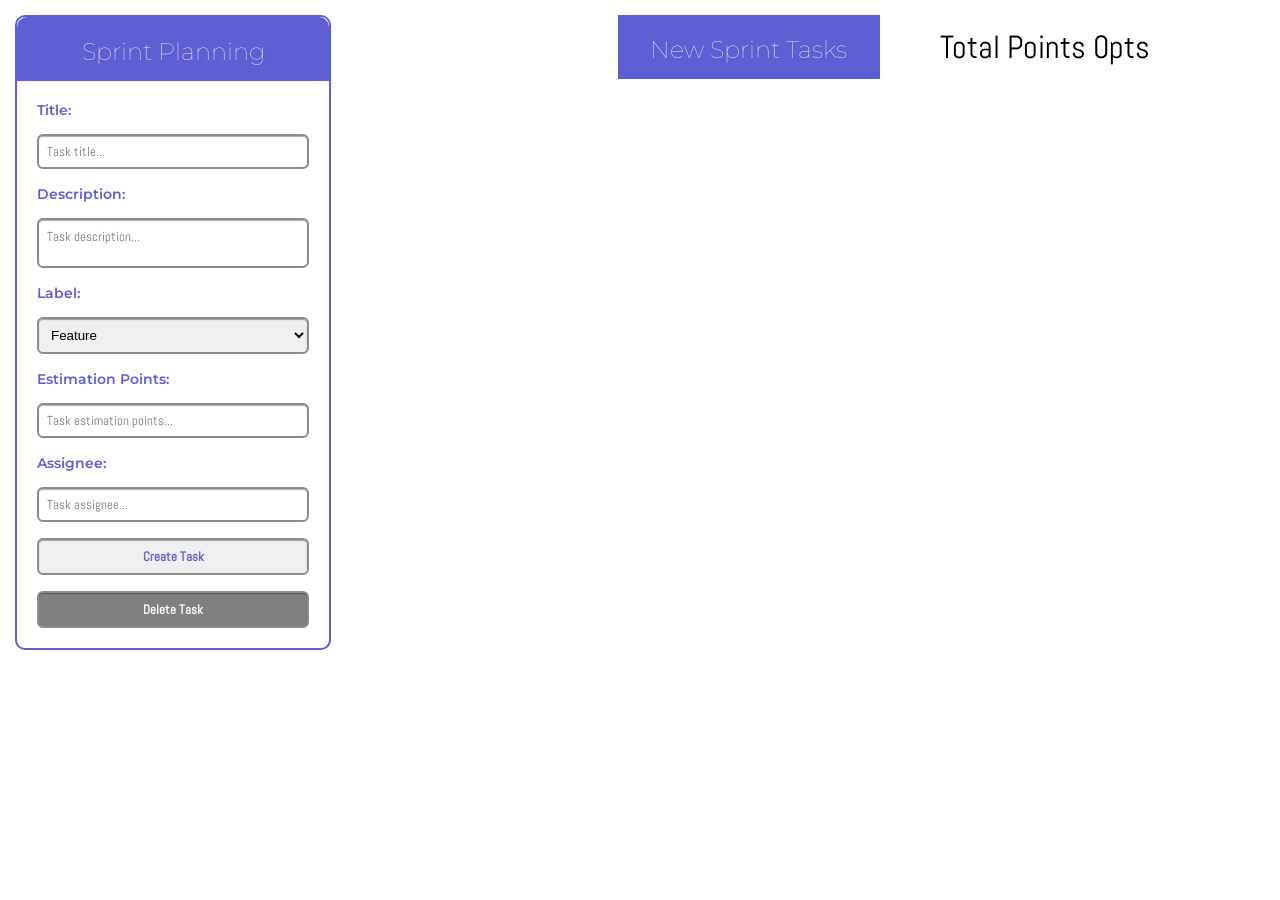
<file: Exam/Task2/index.html>
<!DOCTYPE html>
<html lang="en">
<head>
    <meta charset="UTF-8">
    <meta http-equiv="X-UA-Compatible" content="IE=edge">
    <meta name="viewport" content="width=device-width, initial-scale=1.0">
    <title>Sprint Planning</title>
    <link href="https://fonts.googleapis.com/css2?family=Montserrat&display=swap" rel="stylesheet">
    <link href="https://fonts.googleapis.com/css2?family=Abel&display=swap" rel="stylesheet">
    <link rel="stylesheet" href="./styles/reset.css">
    <link rel="stylesheet" href="./styles/form.css">
    <link rel="stylesheet" href="./styles/tasks.css">
</head>
<body>
    <main>
        <section id="form-section">
            <h1>Sprint Planning</h1>
            <form id="create-task-form">
                <input id="task-id" type="hidden" />
                <div class="form-control">
                    <label for="title">Title:</label>
                    <input id="title" type="text" placeholder="Task title..." />
                </div>
                <div class="form-control">
                    <label for="description">Description:</label>
                    <textarea id="description" placeholder="Task description..."></textarea>
                </div>
                <div class="form-control">
                    <label for="label">Label:</label>
                    <select id="label">
                        <option value="Feature">
                            Feature
                        </option>
                        <option value="Low Priority Bug">Low Priority Bug</option>
                        <option value="High Priority Bug">High Priority Bug</option>
                    </select>
                </div>
                <div class="form-control">
                    <label for="points">Estimation Points:</label>
                    <input id="points" type="number" placeholder="Task estimation points..." />
                </div>
                <div class="form-control">
                    <label for="assignee">Assignee: </label>
                    <input id="assignee" type="text" placeholder="Task assignee..." />
                </div>
                <div class="form-control">
                    <input type="button" id="create-task-btn" value="Create Task" />
                </div>
                <div class="form-control">
                    <input type="button" id="delete-task-btn" disabled value="Delete Task" />
                </div>
            </form>
        </section>
        <section id="tasks-section">
            <h1>New Sprint Tasks</h1>
            <p id="total-sprint-points">
                Total Points 0pts
            </p>
        </section>
    </main>
    <script src="./app.js"></script>
</body>
</html>
</file>
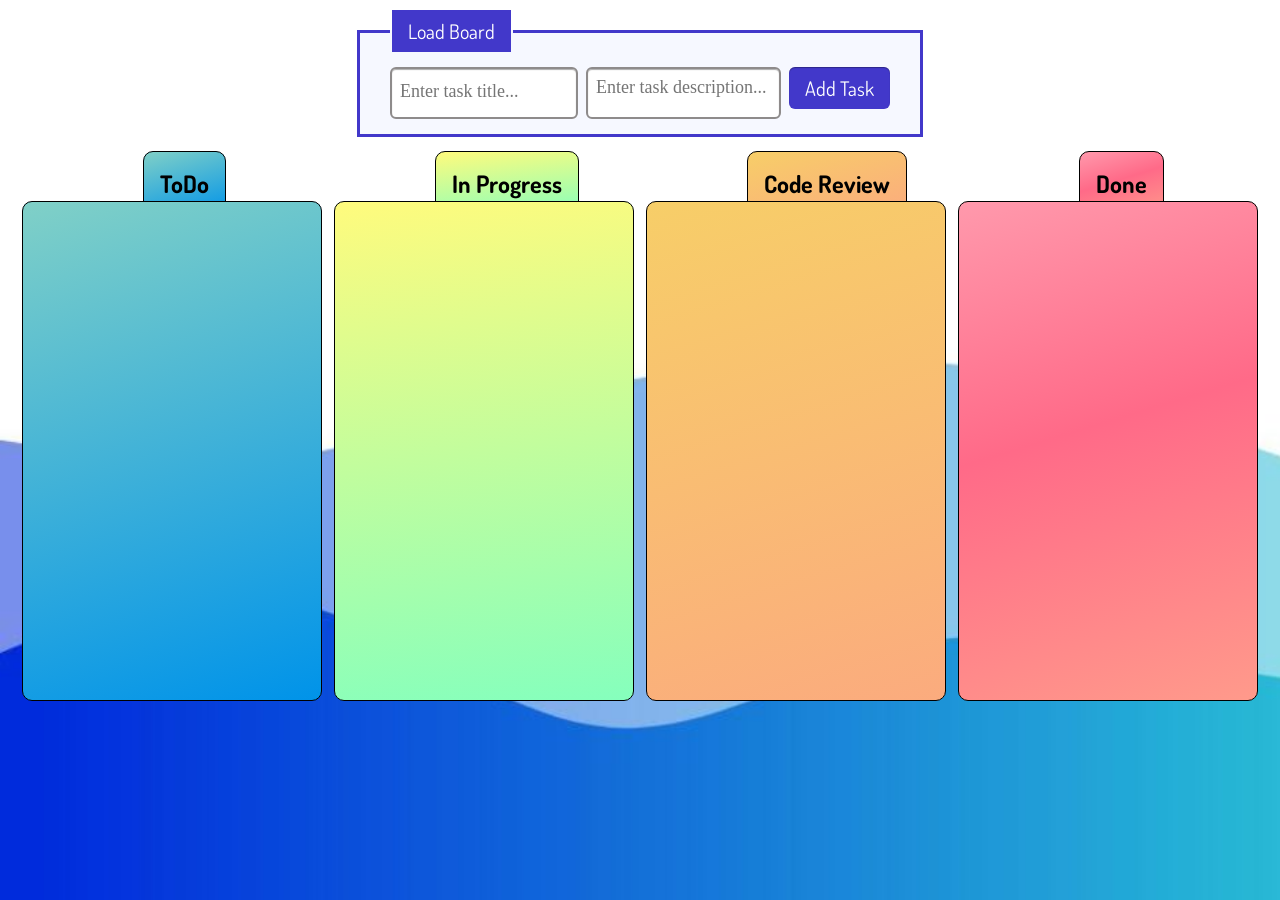
<file: Exam/Task3/index.html>
<!DOCTYPE html>
<html lang="en">
<head>
  <meta charset="UTF-8">
  <meta http-equiv="X-UA-Compatible" content="IE=edge">
  <meta name="viewport" content="width=device-width, initial-scale=1.0">
  <title>Sprint Board</title>
  <link href="https://fonts.googleapis.com/css2?family=Dosis&display=swap" rel="stylesheet">
  <link rel="stylesheet" href="./styles/reset.css">
  <link rel="stylesheet" href="./styles/form.css">
  <link rel="stylesheet" href="./styles/board.css">
</head>
<body>
  <main id="root">
    <section id="form-section">
      <form>
        <fieldset>
         <legend>
          <input id="load-board-btn" type="button" value="Load Board" />
         </legend>
          <div class="form-control">
            <input type="text" id="title" placeholder="Enter task title..." />
           </div>
           <div class="form-control">
            <textarea id="description" placeholder="Enter task description..."></textarea>
           </div>
         <div class="form-control">
           <input id="create-task-btn" type="button" value="Add Task">
         </div>
        </fieldset>
       </form>
    </section>
    <section id="board-section">
      <article id="todo-section">
        <h1>ToDo</h1>
        <ul class="task-list">
          
        </ul>
      </article>
      <article id="in-progress-section">
        <h1>In Progress</h1>
        <ul class="task-list">
          
        </ul>
      </article>
      <article id="code-review-section">
        <h1>Code Review</h1>
        <ul class="task-list">
          
        </ul>
      </article>
      <article id="done-section">
        <h1>Done</h1>
        <ul class="task-list">
          
        </ul>
      </article>
    </section>
  </main>
  <script src="./solve.js"></script> 
</body>
</html>
</file>
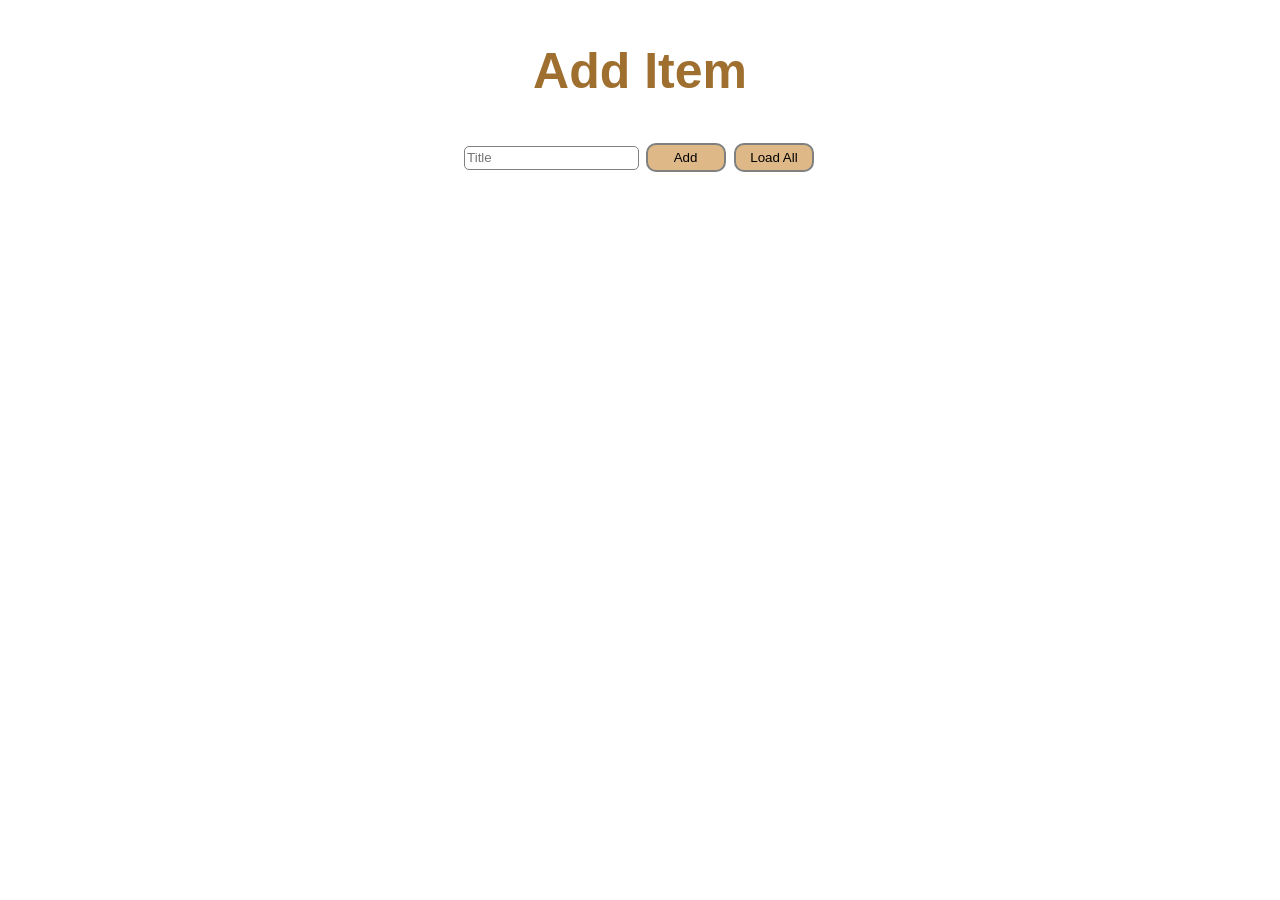
<file: First Exam Prep/Task3/index.html>
<!DOCTYPE html>
<html lang="en">
<head>
  <meta charset="UTF-8">
  <meta http-equiv="X-UA-Compatible" content="IE=edge">
  <meta name="viewport" content="width=device-width, initial-scale=1.0">
  <title>CRUD Todo</title>
  <link rel="stylesheet" href="./style.css">
</head>
<body>
  <div id="root">
    <form method="POST">
      <h2>Add Item</h2>
      <input  type="text" name="title" id="title" placeholder="Title" />
      <button id="add-button" type="submit">Add</button>
      <button id="load-button" type="submit">Load All</button>
    </form>

    <ul id="todo-list">  
    </ul>

  </div>
  <script src="./solve.js"></script> 
</body>
</html>
</file>
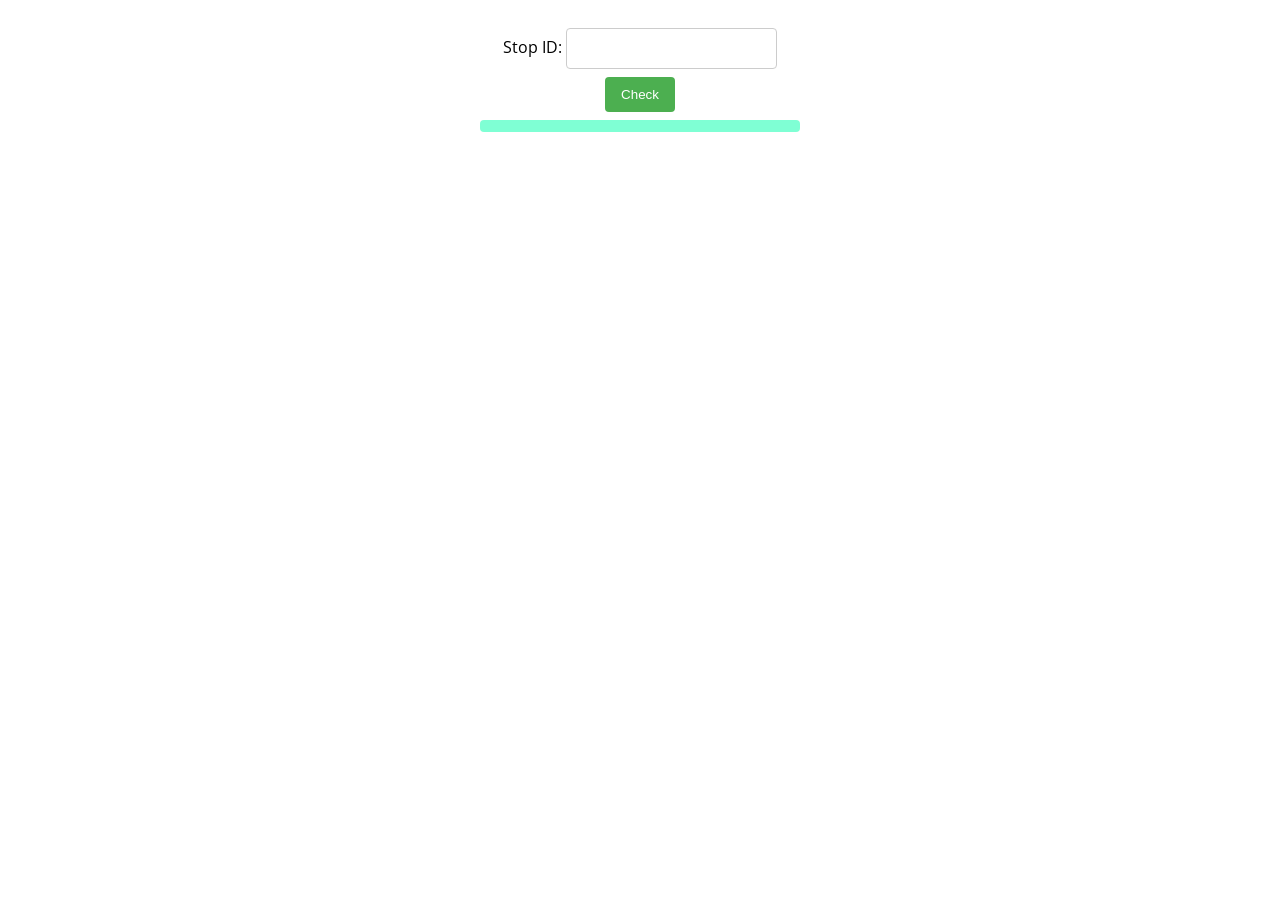
<file: HTTP and REST/Exercise/01.Bus-Stop/index.html>
<!DOCTYPE html>
<html lang="en">

<head>
    <meta charset="UTF-8">
    <title>Bus Stop</title>
    <link rel="stylesheet" href="./styles.css">
</head>

<body>
    <div id="stopInfo" style="width:20em">
        <div>
            <label for="stopId">Stop ID: </label>
            <input id="stopId" type="text">
            <input id="submit" type="button" value="Check" onclick="getInfo()"></div>
        <div id="result">
            <div id="stopName"></div>
            <ul id="buses"></ul>
        </div>
    </div>
    <script src="./app.js"></script>
</body>

</html>
</file>
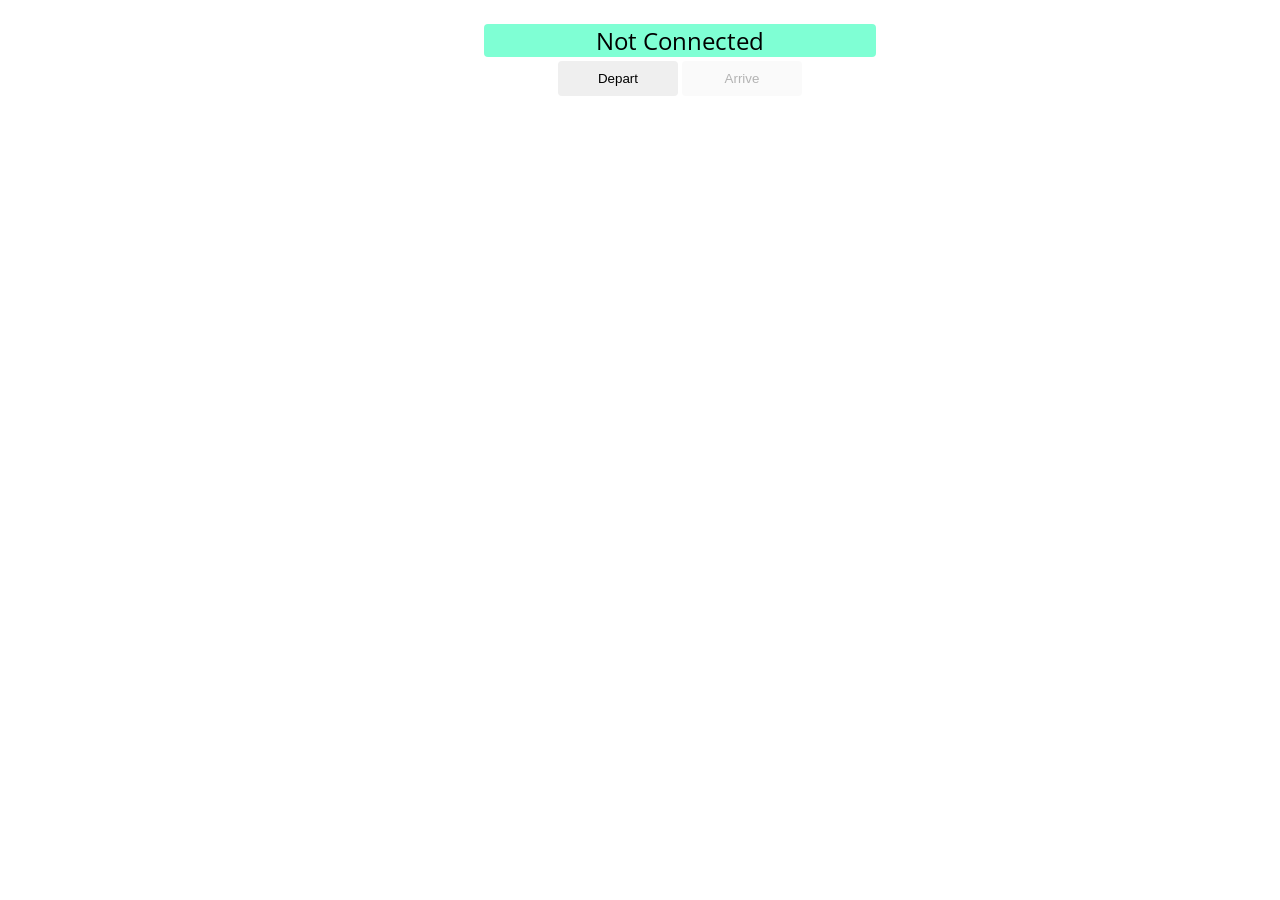
<file: HTTP and REST/Exercise/02.Bus-Schedule/index.html>
<!DOCTYPE html>
<html lang="en">

<head>
    <meta charset="UTF-8">
    <title>Bus Schedule</title>
    <link rel="stylesheet" href="./styles.css">
</head>

<body>
    <div id="schedule">
        <div id="info"><span class="info">Not Connected</span></div>
        <div id="controls">
            <input id="depart" value="Depart" type="button" onclick="result.depart()">
            <input id="arrive" value="Arrive" type="button" onclick="result.arrive()" disabled="true">
        </div>
    </div>
    <script src="./app.js"></script>
</body>

</html>
</file>
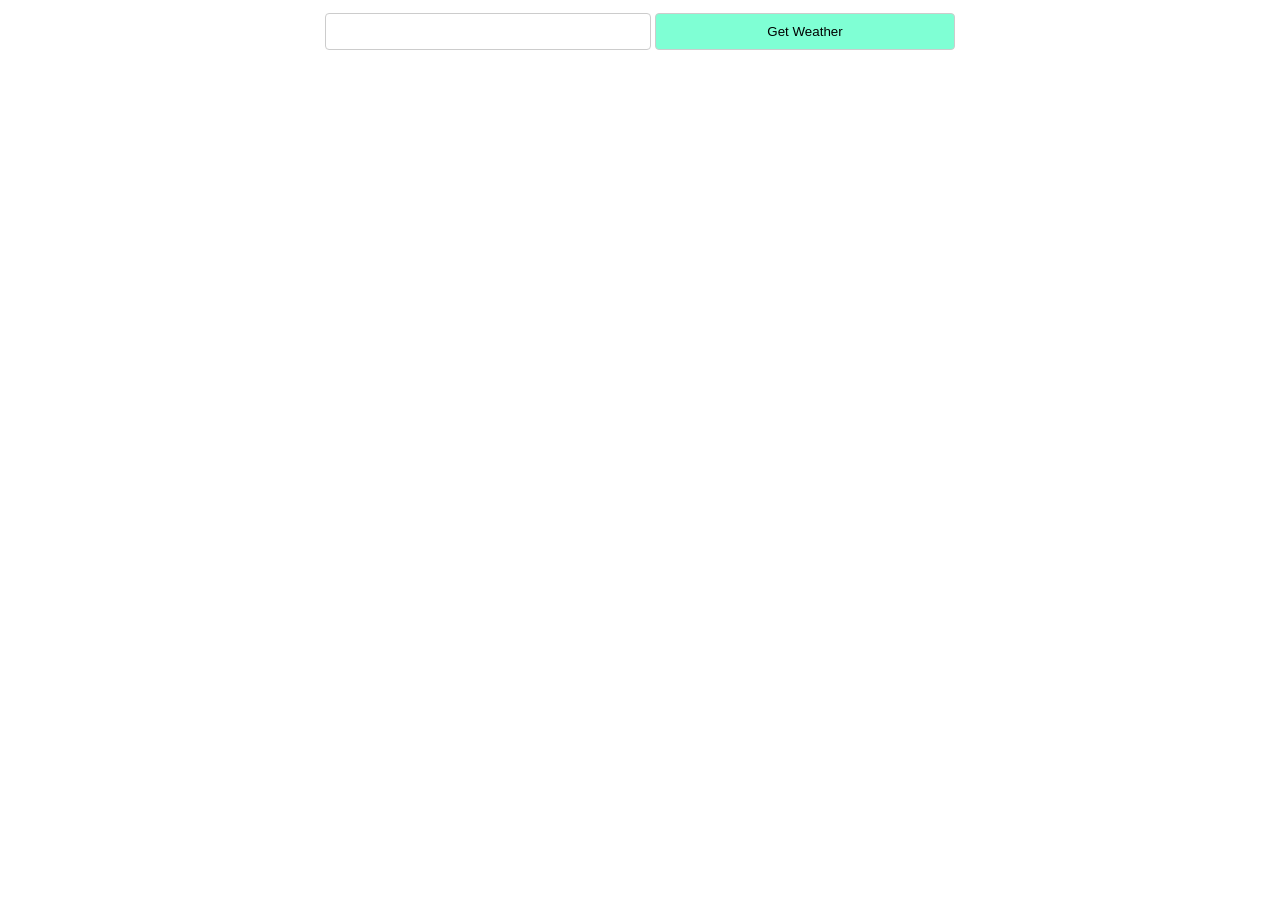
<file: HTTP and REST/Exercise/03.Forecaster/index.html>
<!DOCTYPE html>
<html lang="en">

<head>
    <meta charset="UTF-8">
    <title>Forecaster</title>
    <link rel="stylesheet" href="./styles.css">
</head>

<body>
    <div id="content">
        <div id="request">
            <input id="location" class='bl' type="text">
            <input id="submit" class="bl" type="button" value="Get Weather">
        </div>
        <div id="forecast" style="display:none">
            <div id="current">
                <div class="label">Current conditions</div>
            </div>
            <div id="upcoming">
                <div class="label">Three-day forecast</div>
            </div>
        </div>
    </div>
    <script src="./app.js"></script>
</body>

</html>
</file>
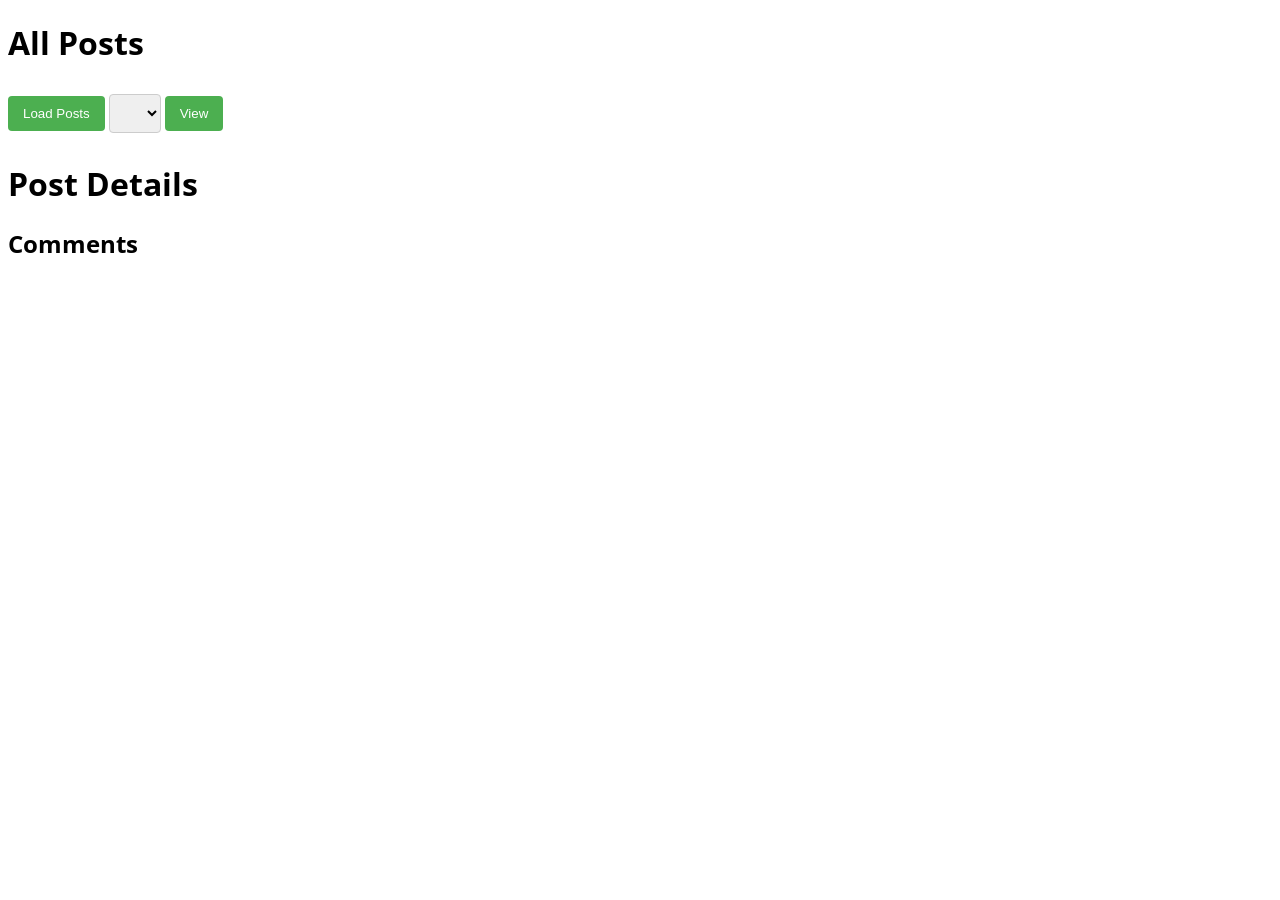
<file: HTTP and REST/Exercise/04.Blog/index.html>
<!DOCTYPE html>
<html>

<head>
    <meta charset="UTF-8">
    <title>Blog</title>
    <link rel="stylesheet" href="./styles.css">
</head>

<body>
    <h1>All Posts</h1>
    <button id="btnLoadPosts">Load Posts</button>
    <select id="posts"></select>
    <button id="btnViewPost">View</button>
    <h1 id="post-title">Post Details</h1>
    <p id="post-body"></p>
    <h2>Comments</h2>
    <ul id="post-comments"></ul>
    <script src="app.js"></script>
</body>

</html>
</file>
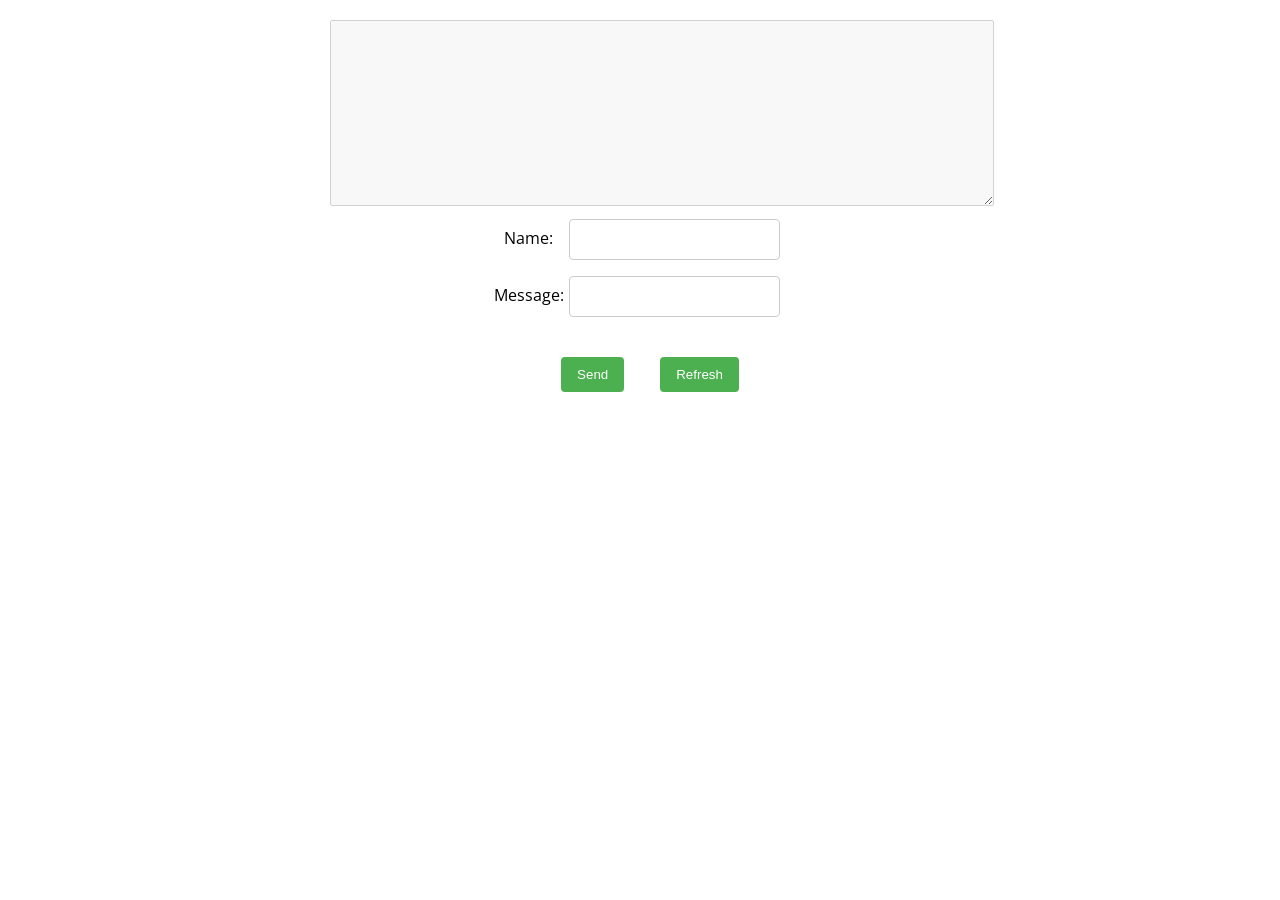
<file: HTTP and REST/Exercise/05.Messenger/index.html>
<!DOCTYPE html>
<html lang="en">

<head>
    <meta charset="UTF-8">
    <title>Messenger</title>
    <link rel="stylesheet" href="./styles.css">
</head>

<body>
    <div id="main">
        <textarea id="messages" cols="80" rows="12" disabled="true"></textarea>
        <div id="controls">
            <div>
                <label for="author">Name: </label><input name="author" type="text"><br>
            </div>
            <div>
                <label for="content">Message: </label><input name="content" type="text">
            </div>
            <input id="submit" type="button" value="Send">
            <input id="refresh" type="button" value="Refresh">
        </div>
    </div>
    <script src="app.js"></script>
</body>

</html>
</file>
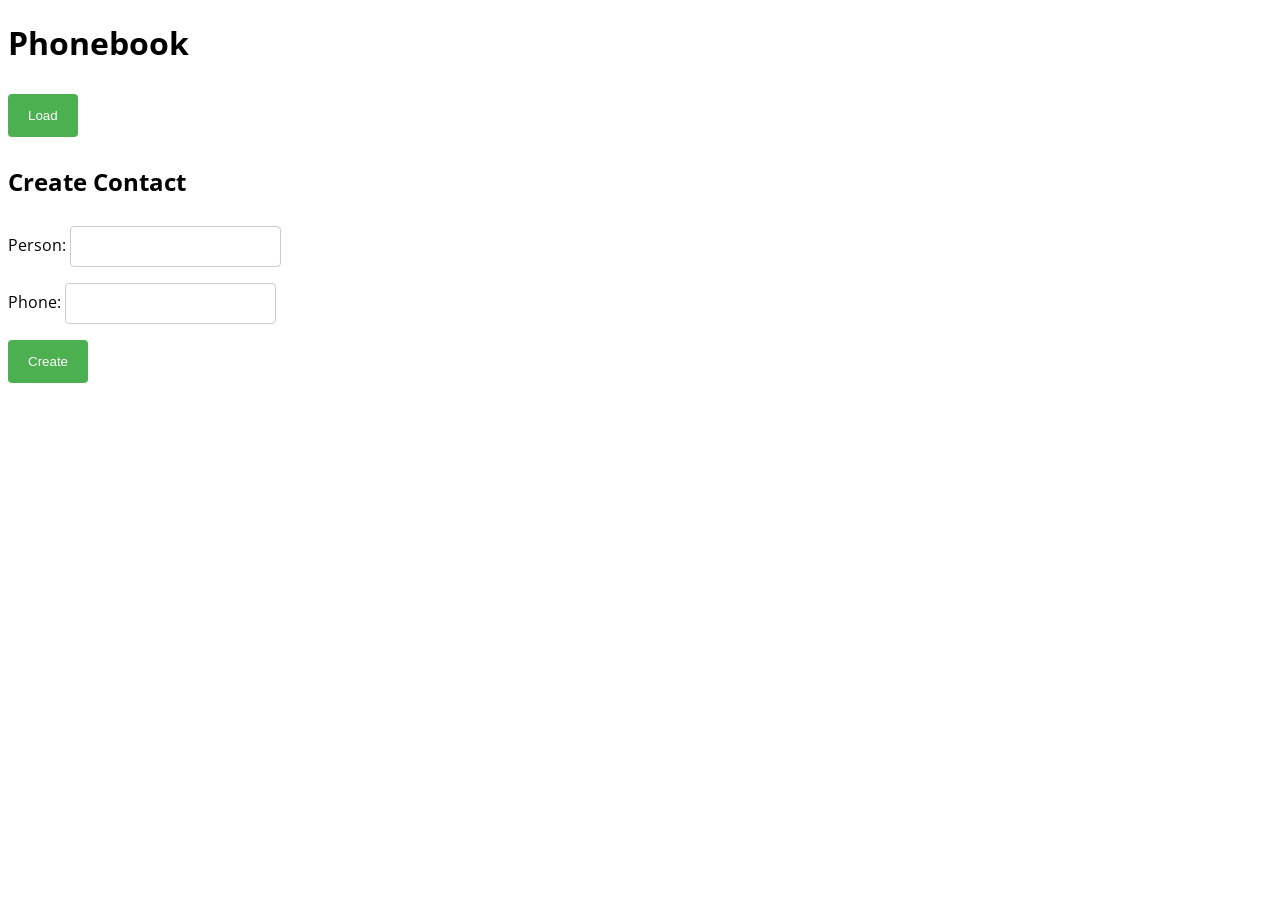
<file: HTTP and REST/Exercise/06.Phonebook/index.html>
<!DOCTYPE html>
<html lang="en">

<head>
    <meta charset="UTF-8">
    <title>Phonebook</title>
    <link rel="stylesheet" type="text/css" href="styles.css">
</head>

<body>
    <h1>Phonebook</h1>
    <ul id="phonebook"></ul>
    <button id="btnLoad">Load</button>

    <h2>Create Contact</h2>
    Person: <input type="text" id="person" />
    <br>
    Phone: <input type="text" id="phone" />
    <br>
    <button id="btnCreate">Create</button>
    <script src="app.js"></script>

</body>

</html>
</file>
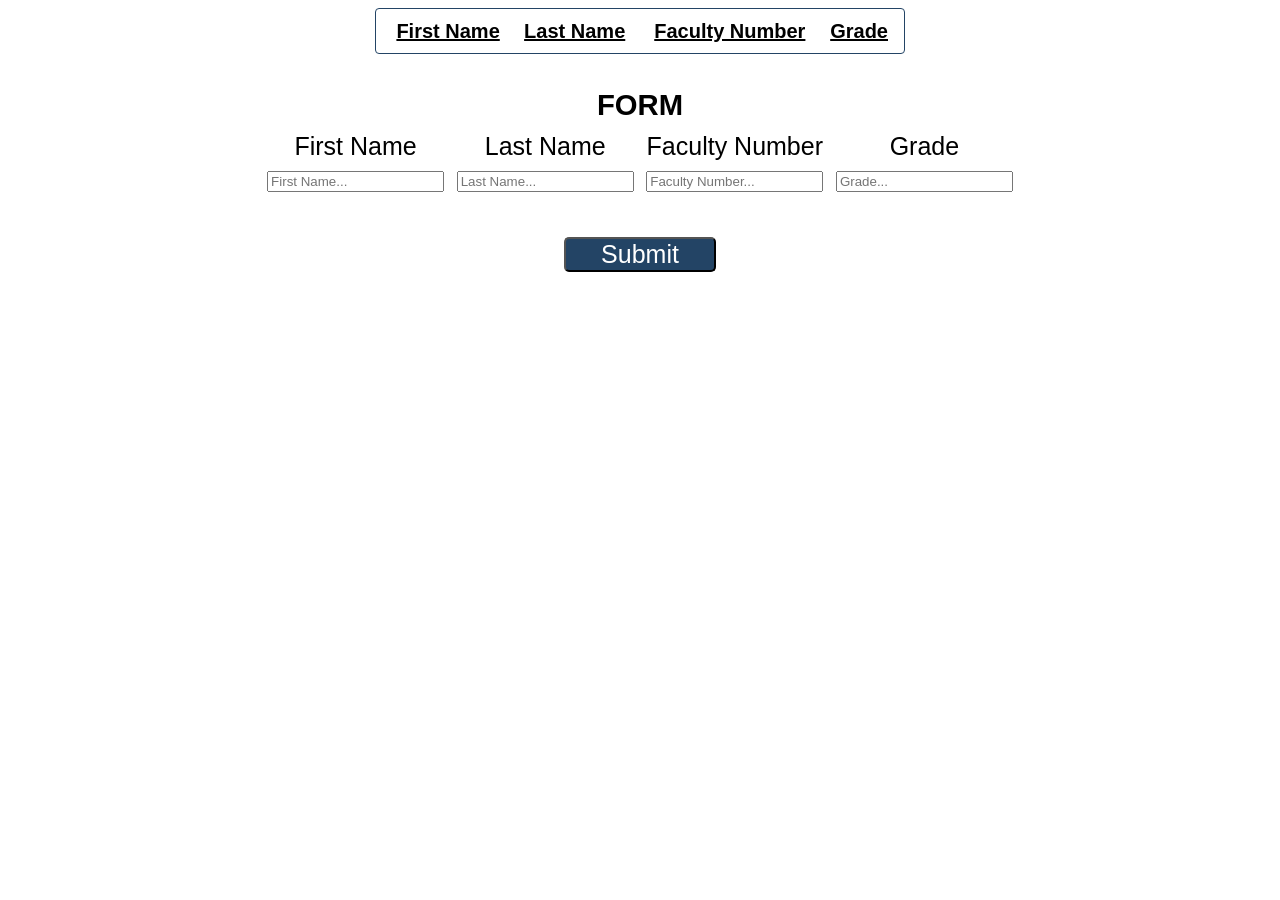
<file: HTTP and REST/Exercise/07.Students/index.html>
<!DOCTYPE html>
<html lang="en">

<head>
    <meta charset="UTF-8">
    <title>Students</title>
    <link rel="stylesheet" href="./styles.css">
</head>

<body>
    <div class="container">
        <table id="results">
            <thead>
                <tr>
                    <th>First Name</th>
                    <th>Last Name</th>
                    <th>Faculty Number</th>
                    <th>Grade</th>
                </tr>
            </thead>
            <tbody>
            </tbody>
        </table>
        <div class="container-form">
            <h3>FORM</h3>
            <div id="form">
                <div class="labels">
                    <label>First Name</label>
                    <label>Last Name</label>
                    <label>Faculty Number</label>
                    <label>Grade</label>
                </div>
                <div class="inputs">
                    <input type="text" name="firstName" placeholder="First Name...">
                    <input type="text" name="lastName" placeholder="Last Name...">
                    <input type="text" name="facultyNumber" placeholder="Faculty Number...">
                    <input type="text" name="grade"  placeholder="Grade...">
                </div>
                <p class="notification"></p>
                <button id="submit">Submit</button>
            </div>
        </div>
    </div>

    <script src="./app.js"></script>
</body>

</html>
</file>
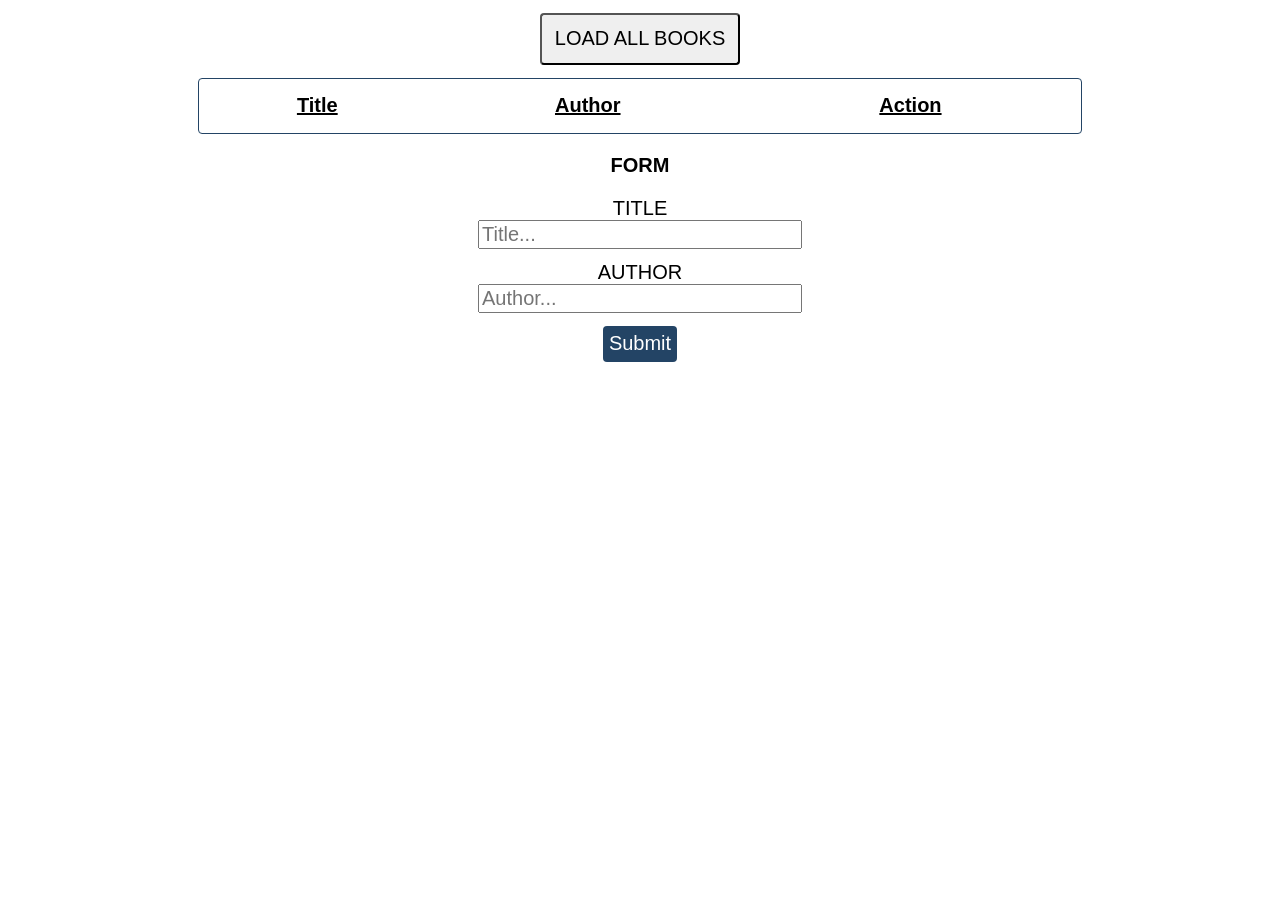
<file: HTTP and REST/Exercise/08.Book-library/index.html>
<!DOCTYPE html>
<html lang="en">
<head>
    <meta charset="UTF-8">
    <meta name="viewport" content="width=device-width, initial-scale=1.0">
    <meta http-equiv="X-UA-Compatible" content="ie=edge">
    <title>Books</title>
    <link rel="stylesheet" href="./styles.css">
</head>
<body>
    <button id="loadBooks">LOAD ALL BOOKS</button>
    <table>
        <thead>
            <tr>
                <th>Title</th>
                <th>Author</th>
                <th>Action</th>
            </tr>
        </thead>
        <tbody>
            <tr>
                <td>Book 1</td>
                <td>Author 1</td>
                <td>
                    <button>Edit</button>
                    <button>Delete</button>
                </td>
            </tr>
            <tr>
                <td>Book 2</td>
                <td>Author 2</td>
                <td>
                    <button>Edit</button>
                    <button>Delete</button>
                </td>
            </tr>
        </tbody>
    </table>

    <div id="form">
        <h3>FORM</h3>
        <label>TITLE</label>
        <input type="text" name="title" placeholder="Title...">
        <label>AUTHOR</label>
        <input type="text" name="author" placeholder="Author...">
        <button>Submit</button>
    </div>
    <script src="./app.js"></script>
</body>
</html>

<!--Feel free to change/update/modify the HTML Structure-->
</file>
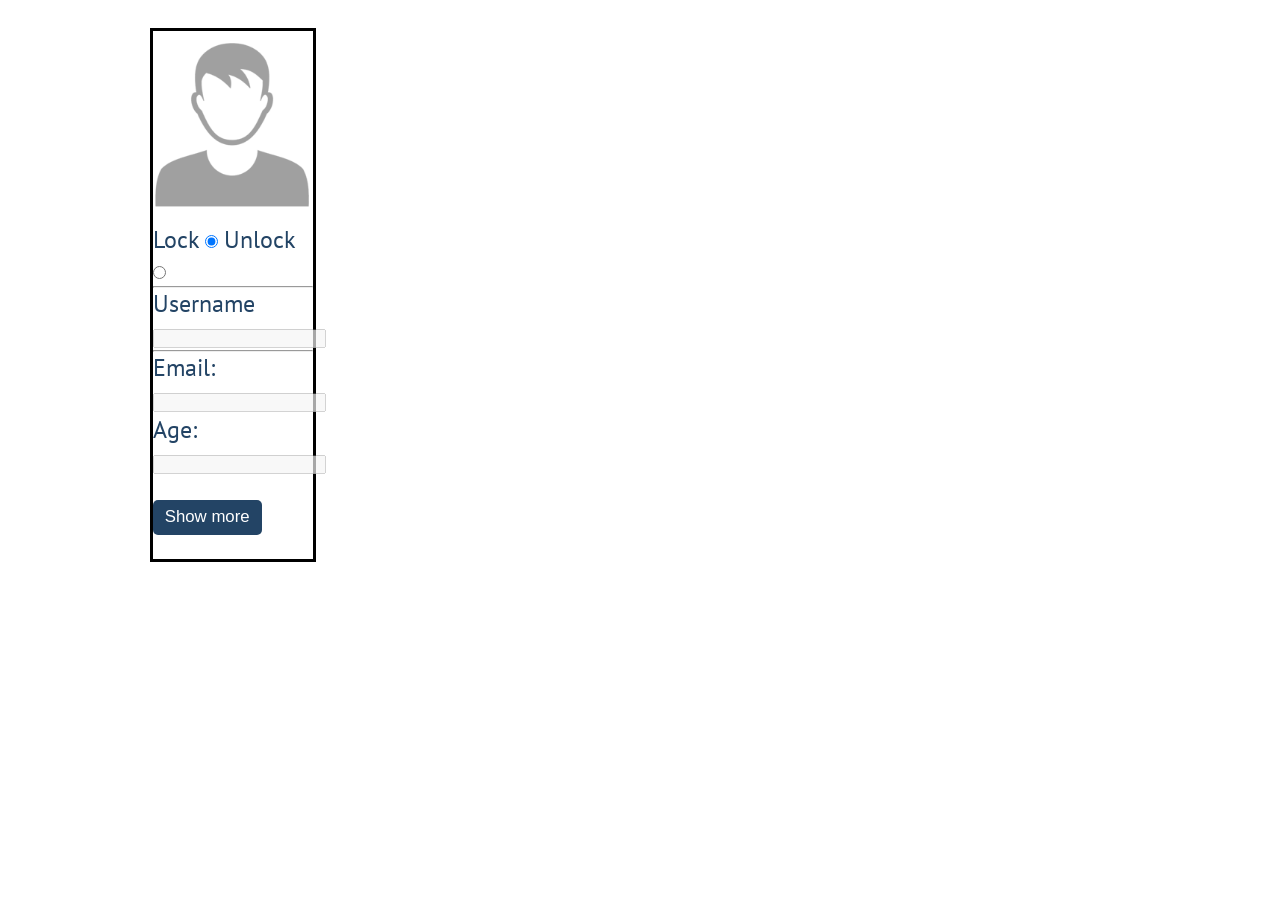
<file: HTTP and REST/More Exercise/01. Locked-Profile/index.html>
<!DOCTYPE html>
<html lang="en">

<head>
	<link rel="stylesheet" href="template.css">
	<title>Locked Profile</title>
</head>

<body>
	<div id="container">
		<main id="main">

			<div class="profile">
				<img src="./iconProfile2.png" class="userIcon" />
				<label>Lock</label>
				<input type="radio" name="user1Locked" value="lock" checked>
				<label>Unlock</label>
				<input type="radio" name="user1Locked" value="unlock"><br>
				<hr>
				<label>Username</label>
				<input type="text" name="user1Username" value="" disabled readonly />
				<div class="user1Username">
					<hr>
					<label>Email:</label>
					<input type="email" name="user1Email" value="" disabled readonly />
					<label>Age:</label>
					<input type="text" name="user1Age" value="" disabled readonly />
				</div>
				
				<button>Show more</button>
			</div>

		</main>
	</div>
	<script src="./app.js"></script>
	<script>
		window.onload = lockedProfile();
	</script>
</body>

</html>
</file>
<file: Exam/Task2/styles/form.css>
main,
#create-task-form,
.form-control {
    display: flex;
}

#form-section {
    width: 25%;
    padding: 20px;
    background: #fff;
    border-radius: 10px;
    border: 2px solid rgb(95, 95, 212);
    max-height: 650px;
}

#form-section > h1 {
    background: rgb(95, 95, 212);
    padding: 20px 30px 15px 30px;
    margin: -20px -20px 20px -20px;
    border-radius: 10px 10px 0 0;
    color: rgb(255, 255, 255);
    text-shadow: 1px 1px 3px rgba(0, 0, 0, 0.12);
    text-align: center;
    font-family: 'Montserrat', sans-serif;
    font-weight: 100;
}

#create-task-form {
    flex-direction: column;
    gap: 16px;
}

.form-control {
    flex-direction: column;
}

.form-control label {
    display: block;
    font-family: 'Montserrat', sans-serif;
    font-size: 14px;
    font-weight: 600;
    color: rgb(95, 95, 212);
    margin-bottom: 15px;
}

.form-control input,
.form-control textarea,
.form-control select {
  display: block;
  box-sizing: border-box;
  width: 100%;
  padding: 8px;
  border-radius: 6px;

  border: 2px solid rgb(142, 139, 139);
  box-shadow: inset 0px 1px 1px rgba(0, 0, 0, 0.33);
}

.form-control input::placeholder,
.form-control textarea::placeholder,
.form-control input[type="button"] {
    font-family: 'Abel', sans-serif;
}

.form-control textarea {
    resize: none;
}

.form-control input[type="button"] {
    font-weight: 600;
    color: rgb(95, 95, 212);
    cursor: pointer;
}

.form-control input[type="button"]:disabled {
    background-color: gray;
    color: white;
    cursor:default;
}
</file>
<file: Exam/Task2/styles/tasks.css>
#tasks-section {
    display: flex;
    position: relative;
}

#tasks-section > h1 {
    align-self: center;
    background: rgb(95, 95, 212);
    width: 33%;
    text-align: center;
    padding: 20px 30px 15px 30px;
    margin: -20px -20px 20px -20px;
    color: rgb(255, 255, 255);
    text-shadow: 1px 1px 3px rgba(0, 0, 0, 0.12);
    text-align: center;
    font-family: 'Montserrat', sans-serif;
    font-weight: 100;
}

#tasks-section {
    width: 66%;
    flex-direction: column;
    gap: 16px;
    padding: 20px;
}

.task-card {
    position: relative;
    padding: 16px;
    background: rgb(232, 227, 227);
    border: 5px solid rgb(95, 95, 212);
}

.task-card-label {
    position: absolute;
    top: 10px;
    right: 10px;
    padding: 8px;
    border-radius: 10px;
    border: 1px solid rgb(95, 95, 212);
    color: rgb(0, 0, 0);
    font-family: 'Gill Sans', 'Gill Sans MT', Calibri, 'Trebuchet MS', sans-serif;
}

.task-card > .feature {
    background: greenyellow;
}

.task-card > .low-priority {
    background: rgba(255, 247, 0, 0.597);
}

.task-card > .high-priority {
    background: rgb(255, 0, 0);
}

.task-card-title {
    font-family: 'Montserrat', sans-serif;
    font-size: 24px;
    margin: 0;
}

.task-card-description,
.task-card-points,
.task-card-assignee {
    font-family: 'Abel', sans-serif;
    font-size: 20   px;
}

.task-card-assignee {
    font-style: italic;
}

.task-card-actions {
    position: absolute;
    bottom: 10px;
    right: 10px;
}

.task-card-actions > button {
    font-family: 'Courier New', Courier, monospace;
    font-weight: 600;
    font-size: 16px;
    color: aliceblue;
    background-color: rgb(95, 95, 212);
    border: 1px solid black;
    border-radius: 10px;
    padding: 4px 8px;
    cursor: pointer;
}

.task-card-actions > button:hover {
    background-color: aliceblue;
    color: rgb(95, 95, 212);
}

#total-sprint-points {
    position: absolute;
    top: -20px;
    right: 0;
    font-family: 'Abel', sans-serif;
    font-size: 32px;
    padding-right: 16px;
}
</file>
<file: Exam/Task3/styles/form.css>
#form-section,
#form-section > form > fieldset {
    display: flex;
}

#form-section {
    justify-content: center;
    align-items: center;
}

#form-section > form > fieldset {
    gap: 8px;
    padding: 15px 30px;
    border:3px solid #4238ca;
    background:#f6f8ff;
}

#load-board-btn,
#create-task-btn {
    color: white;
    background-color: #4238ca;
    border: none;
    outline: none;
    padding: 8px 16px;
    cursor: pointer;
    font-size: 20px;
    font-family: 'Dosis', sans-serif;
}

#load-board-btn:hover,
#create-task-btn:hover {
    color: #4238ca;
    background: #f6f8ff;
}

.form-control input,
.form-control textarea {
  display: block;
  width: 100%;
  padding: 8px;
  border-radius: 6px;
  font-family: Cambria, Cochin, Georgia, Times, 'Times New Roman', serif;

  border: 2px solid rgb(142, 139, 139);
  box-shadow: inset 0px 1px 1px rgba(0, 0, 0, 0.33);
}

.form-control input::placeholder,
.form-control textarea::placeholder {
    font-size: 18px;
}

#title {
    height: 100%;
}
</file>
<file: Exam/Task3/styles/board.css>
#board-section,
.task-list {
    display: flex;
}

#board-section {
    justify-content: space-around;
    padding: 16px;
    margin-top: 48px;
}

#todo-section,
#in-progress-section,
#code-review-section,
#done-section {
    position: relative;
    width: 300px;
    min-height: 500px;
    padding: 8px 32px;
    border-radius: 10px;
    border: 1px solid black;
}

#todo-section > h1,
#in-progress-section > h1,
#code-review-section > h1,
#done-section > h1 {
    top: -75px;
    border-radius: 10px;
    position: absolute;
    padding: 16px;
    z-index: -1;
    border: 1px solid black;
    font-family: 'Dosis', sans-serif;
    font-size: 24px;
}

#in-progress-section > h1,
#code-review-section > h1 {
    left: 100px;
}

#todo-section > h1,
#done-section > h1 {
    left: 120px;
}

#todo-section,
#todo-section > h1 {
    background-color: #0093E9;
    background-image: linear-gradient(343deg, #0093E9 0%, #80D0C7 100%);
}

#in-progress-section,
#in-progress-section > h1 {
    background-color: #85FFBD;
    background-image: linear-gradient(353deg, #85FFBD 0%, #FFFB7D 100%);
}

#code-review-section,
#code-review-section > h1 {
    background-color: #FBAB7E;
    background-image: linear-gradient(343deg, #FBAB7E 0%, #F7CE68 100%);
}

#done-section,
#done-section > h1 {
    background-color: #FF9A8B;
    background-image: linear-gradient(343deg, #FF9A8B 0%, #FF6A88 55%, #FF99AC 100%);
}

.task-list {
    flex-direction: column;
    gap: 8px;
}

.task {
    border: 1px solid black;
    padding: 8px;
    box-shadow: rgba(0, 0, 0, 0.06) 0px 2px 4px;
    transition: all .3s ease-in-out;
}

.task:hover {
    box-shadow: rgba(0, 0, 0, 0.22) 0px 19px 43px;
    transform: translate3d(0px, -1px, 0px);
    border: none;
}

.task > button {
    background-color: white;
    border: none;
    border-radius: 10px;
    padding: 4px 8px;
    cursor: pointer;
    font-size: 16px;
}

#todo-section .task {
    background-color: #80D0C7;
}

#in-progress-section .task {
    background-color: #85FFBD;
}

#code-review-section .task {
    background-color: #F7CE68;
}

#done-section .task {
    background-color: #FF99AC;
    text-decoration: line-through;
}
</file>
<file: First Exam Prep/Task3/style.css>
#root {
    text-align: center;
    
}
li {
    list-style-type: none;
}

form {
    font-family: sans-serif
}
button {
    cursor: pointer;
    background-color:burlywood;
    border: 2px solid grey;
    padding: 5px;
    border-radius: 10px;
    width: 80px;
    padding: 5px;
    margin: 2px;
}
button:hover {
    background-color: chocolate;
    transition: 0.3s;
    
}
input {
    border: 1px solid grey;
    border-radius: 5px;
    height: 20px;
    
}
span {
    font-size: 20px;
    font-weight: 600;
}
h2{
    font-family: sans-serif;
    font-size: 50px;
    color: rgb(159, 111, 47);
}
</file>
<file: HTTP and REST/Exercise/01.Bus-Stop/styles.css>
@import url(https://fonts.googleapis.com/css?family=Open+Sans);
input[type=text] {
    padding: 12px 20px;
    margin: 8px 0;
    display: inline-block;
    border: 1px solid #ccc;
    border-radius: 4px;
    box-sizing: border-box;
}
input[type=button] {
    background-color: #4CAF50;
    color: white;
    padding: 10px 16px;
    border: none;
    border-radius: 4px;
    cursor: pointer;
}
input[type=button]:hover {
    background-color: #45a049;
}
body {
    margin: auto;
    width: 25%;
    text-align: center;
    padding: 20px;
    font-family: 'Open Sans', serif;
}
#stopName {
    font-size: 1.5em;
    margin: 8px 0;
    font-weight: 400;
    padding: 0.25em;
    border-radius: 4px;
    background-color: aquamarine;
}
</file>
<file: HTTP and REST/Exercise/02.Bus-Schedule/styles.css>
@import url(https://fonts.googleapis.com/css?family=Open+Sans);
        input[type=text] {
            padding: 12px 20px;
            margin: 8px 0;
            display: inline-block;
            border: 1px solid #ccc;
            border-radius: 4px;
            box-sizing: border-box;
        }
        input[type=button] {
            padding: 10px 16px;
            border: none;
            border-radius: 4px;
            cursor: pointer;
        }
        body {
            margin: auto;
            width: 25%;
            text-align: center;
            padding: 20px;
            font-family: 'Open Sans', serif;
        }
        #schedule {
            text-align: center;
            width: 400px;
        }
        input {
            width: 120px;
        }
        #info {
            background-color: aquamarine;
            border: 1px none black;
            border-radius: 4px;
            margin: 0.25em;
        }
        .info {
            font-size: 1.5em;
            padding: 0.25em;
        }
</file>
<file: HTTP and REST/Exercise/03.Forecaster/styles.css>
#content {
    width: 75%;
    margin: 0 auto;
}

div.forecasts {
    display: inline-block;
    width: 30%;
    border: 1px solid aquamarine;
    border-radius: 4px;
    margin: 2% 2% 0.5% 0.5%;
}

div.forecast-info {
    border: 1px solid aquamarine;
    border-radius: 4px;
    margin-bottom: 1%;
}

#request {
    text-align: center;
}

.bl {
    width: 300px;
}

#current {
    text-align: center;
    font-size: 2em;
}

#upcoming {
    text-align: center;
}

.condition {
    text-align: left;
    display: inline-block;
}

.symbol {
    font-size: 4em;
    display: inline-block;
}

.forecast-data {
    display: block;
}

.upcoming {
    display: inline-block;
    margin: 1.5em;
}

.label {
    margin-top: 1em;
    font-size: 1.5em;
    background-color: aquamarine;
    font-weight: 400;
}

input {
    padding: 10px 12px;
    margin: 5px 0;
    display: inline-block;
    border: 1px solid #ccc;
    border-radius: 4px;
}

input[type=button] {
    background-color: aquamarine;
}
</file>
<file: HTTP and REST/Exercise/04.Blog/styles.css>
@import url(https://fonts.googleapis.com/css?family=Open+Sans);
body {
    font-family: 'Open Sans', serif;
}
select {
    padding: 10px 15px;
    margin: 8px 0;
    display: inline-block;
    border: 1px solid #ccc;
    border-radius: 4px;
}
button {
    background-color: #4CAF50;
    color: white;
    padding: 10px 15px;
    margin: 8px 0;
    border: none;
    border-radius: 4px;
    cursor: pointer;
}
</file>
<file: HTTP and REST/Exercise/05.Messenger/styles.css>
@import url(https://fonts.googleapis.com/css?family=Open+Sans);
input[type=text] {
    padding: 12px 20px;
    margin: 8px 0;
    display: inline-block;
    border: 1px solid #ccc;
    border-radius: 4px;
    box-sizing: border-box;
}
input[type=button] {
    background-color: #4CAF50;
    color: white;
    padding: 10px 16px;
    border: none;
    border-radius: 4px;
    cursor: pointer;
    display: block;
}
input[type=button]:hover {
    background-color: #45a049;
}
body {
    margin: auto;
    text-align: center;
    padding: 20px;
    font-family: 'Open Sans', serif;
}
label {
    display: inline-block;
    width: 5em;
}
#author,
#content {
    width: 30em;
}
#controls {
    width: 38em;
}
#submit, #refresh {
    display: inline-block;
}
#submit { 
    margin: 32px;
}

#main{
	width: 50%;
	margin: 0 auto;
}
</file>
<file: HTTP and REST/Exercise/06.Phonebook/styles.css>
@import url(https://fonts.googleapis.com/css?family=Open+Sans);
input[type=text] {

  padding: 12px 20px;
  margin: 8px 0;
  display: inline-block;
  border: 1px solid #ccc;
  border-radius: 4px;
  box-sizing: border-box;
}

button {
  background-color: #4CAF50;
  color: white;
  padding: 14px 20px;
  margin: 8px 0;
  border: none;
  border-radius: 4px;
  cursor: pointer;
}

button:hover {
  background-color: #45a049;
}

body{
   font-family: 'Open Sans',serif;
}
</file>
<file: HTTP and REST/Exercise/07.Students/styles.css>
body{
    font-family: 'Gill Sans', 'Gill Sans MT', Calibri, 'Trebuchet MS', sans-serif;
    font-size: 20px;
}
.container {
    width: 60%;
    text-align: center;
    margin: 0 auto;
}

table{
    border:1px solid #234465;
    padding: 1%;
    margin: 0 auto;
    width: 70%;
    border-radius: 4px;
}
table th{
    text-decoration: underline;
    text-align: center;
}
table tbody td{
    text-align: left;
    border-bottom:1px solid black;
    padding: 0.5%;
}

table tbody tr:nth-child(even){
    background-color: #234465;
    color: white
}

table tbody tr:nth-child(odd){
    color: #234465;
    border-bottom: 1px solid black;
}

table tbody tr:nth-child(odd) button{
    background: #234465;
    color:white;
}

table tbody tr:nth-child(even) button{
    background: white;
    color:#234465;
}

table tr:hover{
    text-decoration: underline;
}
.button-right {
    text-align: center;
}

button {
    font-size: 25px;
    background-color: #234465;
    color: white;
    border-radius: 5px;
    width: 20%;
    height: 35%;
    margin-top: 10px;
}

button:hover {
    color: red;
    cursor: pointer;
}

.container-form {
    padding-top: 25px;
    font-size: 25px;
    text-align: center;
}
.container-form h3{
    margin: 10px auto;
    padding: 0;
}
.inputs, .labels {
    display: grid;
    grid-template-columns: 1fr 1fr 1fr 1fr;
}
.inputs input {
    margin: 10px auto;
}
</file>
<file: HTTP and REST/Exercise/08.Book-library/styles.css>
*{
    font-family: 'Gill Sans', 'Gill Sans MT', Calibri, 'Trebuchet MS', sans-serif;
    font-size: 20px;
}

table{
    border:1px solid #234465;
    padding: 1%;
    margin: 0 auto;
    width: 70%;
    border-radius: 4px;
}
button {
    cursor: pointer;
}
table th{
    text-decoration: underline;
    text-align: center;
}
table tbody td{
    text-align: center;
    border-bottom:1px solid black;
    padding: 0.5%;
}

table tbody tr:nth-child(even){
    background-color: #234465;
    color: white
}

table tbody tr:nth-child(odd){
    color: #234465;
    border-bottom: 1px solid black;
}

table tbody tr:nth-child(odd) button{
    background: #234465;
    color:white;
}

table tbody tr:nth-child(even) button{
    background: white;
    color:#234465;
}

table tr td:not(:last-child):hover{
    text-decoration: underline;
}

table button{
    border: none;
    padding: 5px;
    border-radius: 5px;
    margin-left: 8%;
}

table button:hover{
    text-decoration: underline;
}

button#loadBooks{
    margin: 0 auto;
    display:block;
    padding:1%;
    margin-top: 1%;
    margin-bottom: 1%;
    border-radius: 4px;
}


label, input{
    display:block;
    margin: 0 auto;
}

#form input{
    margin-bottom: 1%;
    width: 25%;
}

#form{
    display: block;
    margin: 0 auto;
    text-align: center;
}

#form button{
    margin: 0 auto;
    display:block;
    margin-top: 1%;
    margin-bottom: 1%;
    border-radius: 4px;
    background-color: #234465;
    color:white;
    border: none;
    padding: 0.5%;
}
</file>
<file: HTTP and REST/More Exercise/01. Locked-Profile/template.css>
@import url("https://fonts.googleapis.com/css?family=Lato");
@import url("https://fonts.googleapis.com/css?family=PT+Sans");
* {
  margin: 0;
  padding: 0;
  box-sizing: border-box;
}
html {
  font-family: "PT sans", sans-serif;
  font-size: 24px;
  color: #234465;
}
body {
  display: flex;
  flex-direction: column;
  margin: 0;
  min-height: 100vh;
  flex-wrap: wrap;
}
#main {
  background-size: cover;
  margin-top: 1%;
}

#exercise {
  width: 70%;
  float: left;
  padding: 1rem 0 1rem 1rem;
}
main:after {
  display: block;
  content: "";
  clear: both;
}

input[type="button"],
button {
  padding: 0.3rem 0.5rem;
  font-size: 0.7em;
  margin: 1rem 0 1rem 0;
  border: none;
  color: white;
  background: #234465;
  border-radius: 5px;
  outline: none;
}

.profile {
  border: 3px solid black;
  display: inline-block;
  margin-left: 11.7%;
  width: 13%;
  vertical-align: top;
  margin-top: 15px;
}

#down {
  border: 3px solid black;
  display: inline-block;
  margin-left: 19.9%;
  width: 13%;
  vertical-align: top;
  margin-top: 15px;
}

.userIcon {
  width: 99%;
  height: auto;
  margin: 0 auto;
}

.hiddenInfo input{
  display: inline-block;
  width: 100%;
}

.hiddenInfo input {
  width: 100%;
}

.hiddenInfo > input, .hiddenInfo > label {
  display: none;
}
</file>
